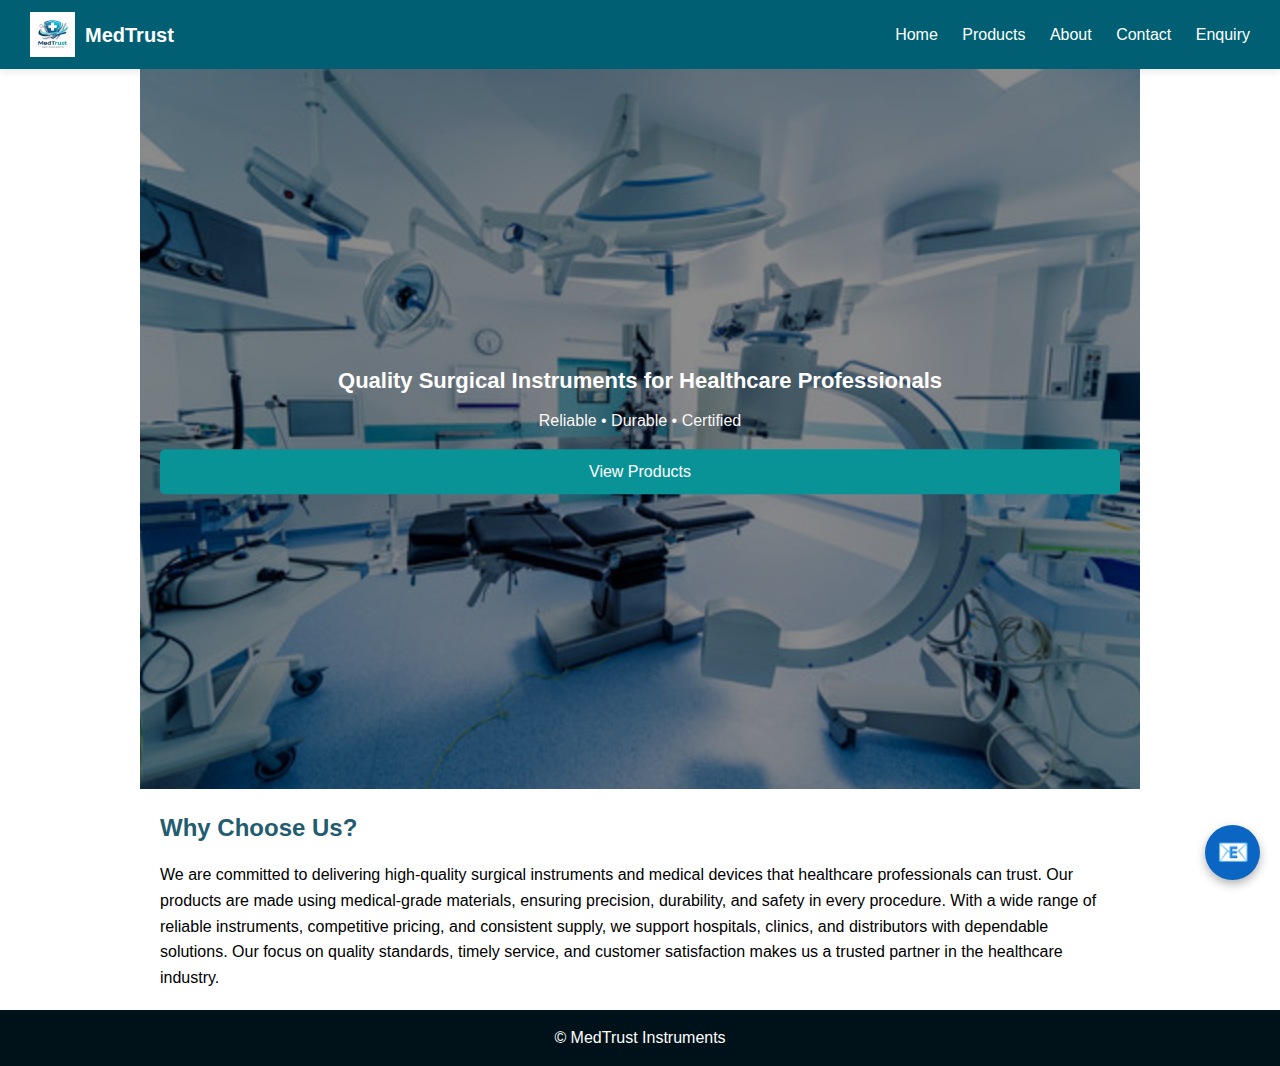
<file: index.html>
<!DOCTYPE html>
<html lang="en">
<head>
  <meta name="viewport" content="width=device-width, initial-scale=1.0">

 <title>Company Name | Surgical Instruments Supplier</title>


 <!-- SEO -->
 <meta name="description" content="Trusted supplier of surgical instruments and medical equipment for hospitals and clinics.">
 <meta name="keywords" content="surgical instruments, medical equipment supplier">
 <meta name="viewport" content="width=device-width, initial-scale=1.0">


 <link rel="stylesheet" href="css/style.css">
</head>
<body>


<header class="site-header">
 <div class="logo-area">
   <img src="images/logo.png" alt="Company Logo" class="logo">
   <span class="company-name">MedTrust</span>
 </div>


 <nav class="nav">
   <a href="index.html">Home</a>
   <a href="products.html">Products</a>
   <a href="about.html">About</a>
   <a href="contact.html">Contact</a>
   <a href="enquiry.html">Enquiry</a>
 </nav>



</header>




<section class="hero">
 <div class="hero-slider">
   <img src="images/hero1.jpg" class="active" alt="Surgical Instruments">
   <img src="images/hero2.jpg" alt="Medical Equipment">
   <img src="images/hero3.jpg" alt="Trusted Surgical Supplies">
 </div>


 <div class="hero-content">
   <h2>Quality Surgical Instruments for Healthcare Professionals</h2>
   <p>Reliable • Durable • Certified</p>
   <a href="products.html" class="btn">View Products</a>
 </div>
</section>


<section style="padding:20px;">
 <h2>Why Choose Us?</h2>
 <p>
   We are committed to delivering high-quality surgical instruments and medical devices that healthcare professionals can trust. Our products are made using medical-grade materials, ensuring precision, durability, and safety in every procedure. With a wide range of reliable instruments, competitive pricing, and consistent supply, we support hospitals, clinics, and distributors with dependable solutions. Our focus on quality standards, timely service, and customer satisfaction makes us a trusted partner in the healthcare industry.
 </p>
</section>

<a href="https://mail.google.com/mail/?view=cm&fs=1&to=mrityunjaygupta122@gmail.com&su=Product Enquiry"
   class="email-float"
   target="_blank"
   title="Email Us">
  📧
</a>

<footer>
 <p>© MedTrust Instruments</p>
</footer>


<script src="js/hero-slider.js"></script>

<script src="js/theme.js"></script>

</body>
</html>
</file>
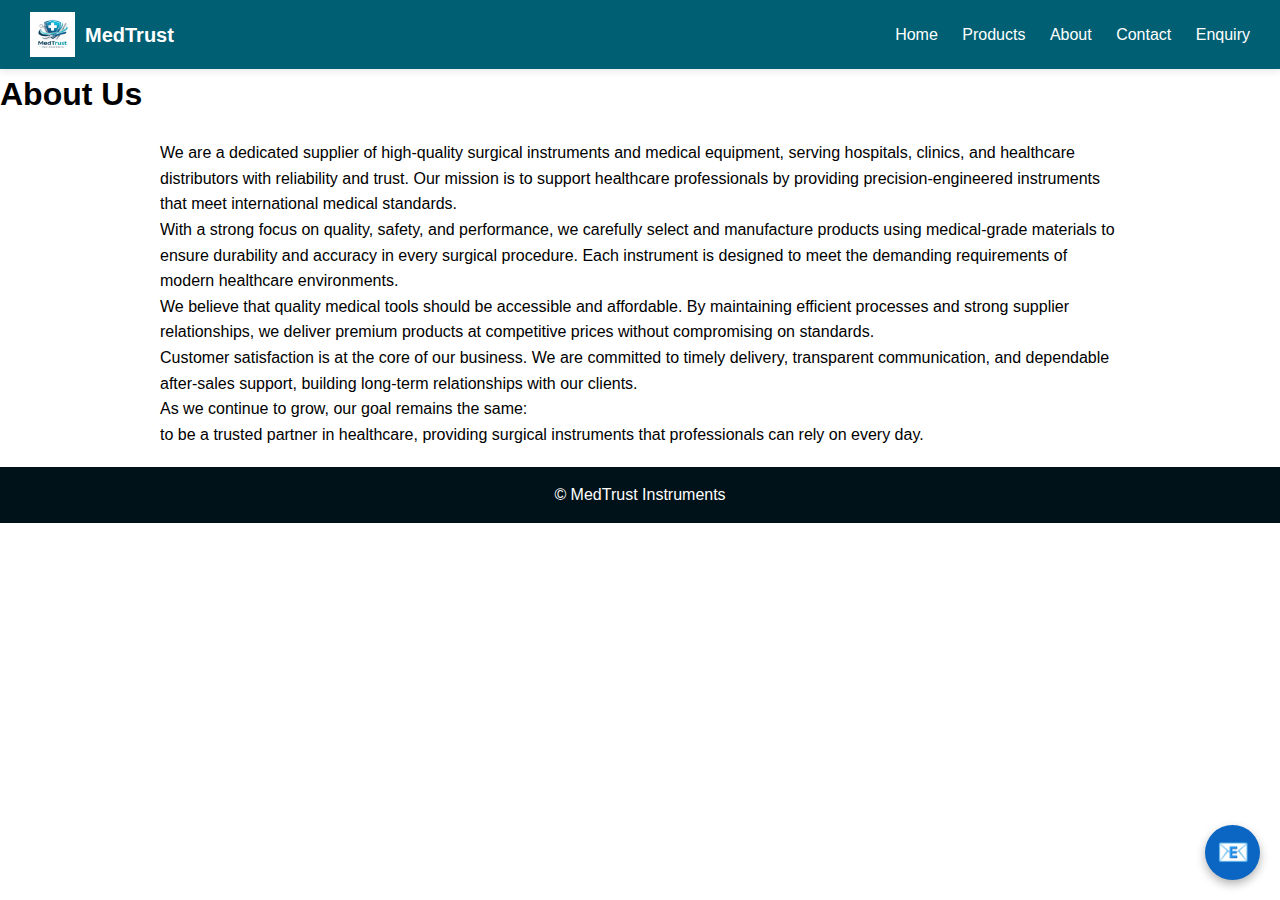
<file: about.html>
<!DOCTYPE html>
<html>
<head>
  <meta name="viewport" content="width=device-width, initial-scale=1.0">

  <title>About Us | MedTrust Instruments</title>
  <link rel="stylesheet" href="css/style.css">
</head>
<body>

<header class="site-header">
  <div class="logo-area">
    <img src="images/logo.png" alt="Company Logo" class="logo">
    <span class="company-name">MedTrust</span>
  </div>

  <nav class="nav">
    <a href="index.html">Home</a>
    <a href="products.html">Products</a>
    <a href="about.html">About</a>
    <a href="contact.html">Contact</a>
    <a href="enquiry.html">Enquiry</a>
  </nav>

</header>

<header><h1>About Us</h1></header>

<section style="padding:20px;">
  <p>
    We are a dedicated supplier of high-quality surgical instruments and medical equipment, serving hospitals, clinics, and healthcare distributors with reliability and trust. Our mission is to support healthcare professionals by providing precision-engineered instruments that meet international medical standards.</p>
<p>
With a strong focus on quality, safety, and performance, we carefully select and manufacture products using medical-grade materials to ensure durability and accuracy in every surgical procedure. Each instrument is designed to meet the demanding requirements of modern healthcare environments.</p>

<p>We believe that quality medical tools should be accessible and affordable. By maintaining efficient processes and strong supplier relationships, we deliver premium products at competitive prices without compromising on standards.</p>

<p>Customer satisfaction is at the core of our business. We are committed to timely delivery, transparent communication, and dependable after-sales support, building long-term relationships with our clients.

<p>As we continue to grow, our goal remains the same:<br>
to be a trusted partner in healthcare, providing surgical instruments that professionals can rely on every day.
  </p>
</section>

<footer>© MedTrust Instruments</footer>

<a href="https://mail.google.com/mail/?view=cm&fs=1&to=mrityunjaygupta122@gmail.com&su=Product Enquiry"
   class="email-float"
   target="_blank"
   title="Email Us">
  📧
</a>


<script src="js/theme.js"></script>

</body>
</html>
</file>
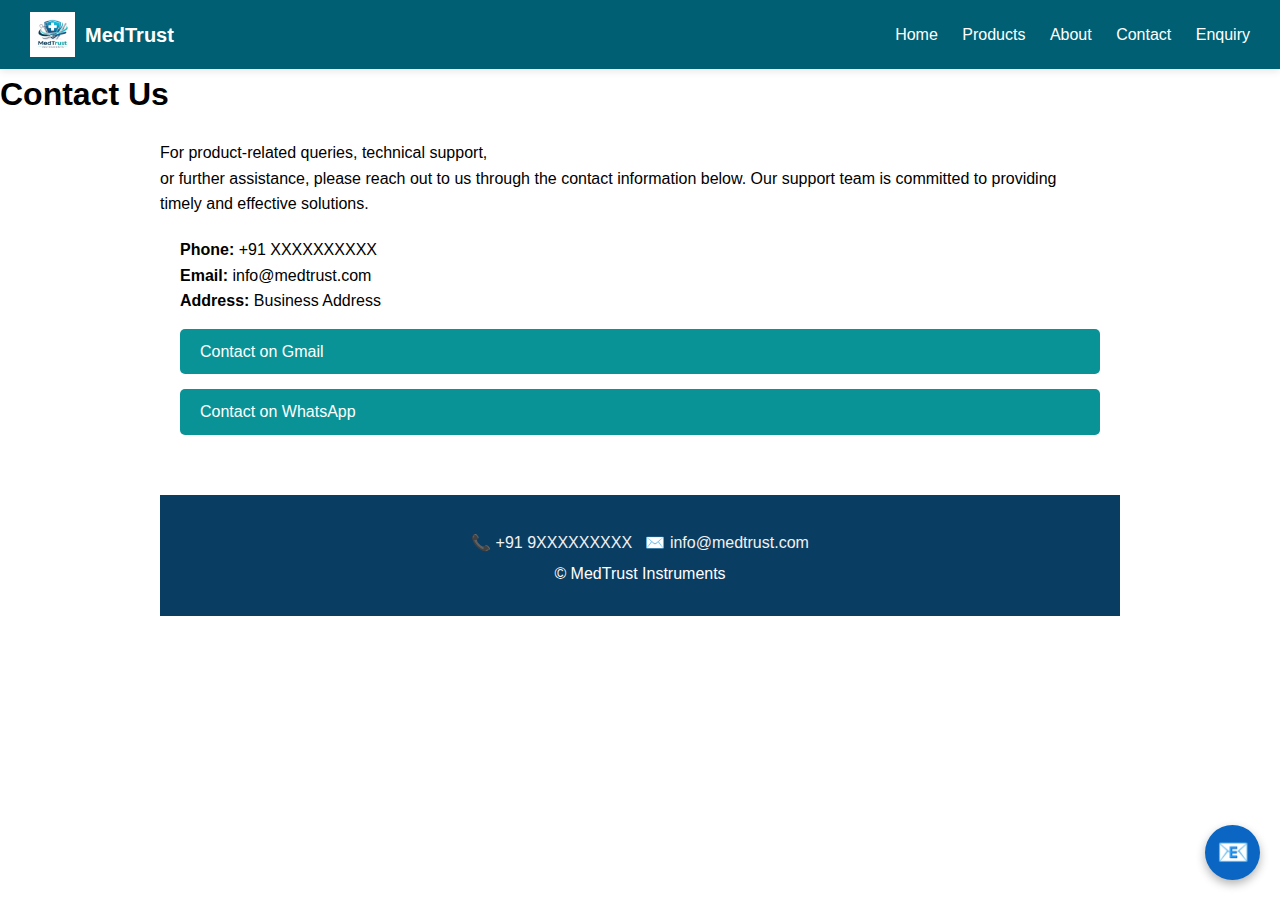
<file: contact.html>
<!DOCTYPE html>
<html>
<head>
  <meta name="viewport" content="width=device-width, initial-scale=1.0">

  <title>Contact Us</title>
  <link rel="stylesheet" href="css/style.css">
</head>
<body>

<header class="site-header">
  <div class="logo-area">
    <img src="images/logo.png" alt="Company Logo" class="logo">
    <span class="company-name">MedTrust</span>
  </div>

  <nav class="nav">
    <a href="index.html">Home</a>
    <a href="products.html">Products</a>
    <a href="about.html">About</a>
    <a href="contact.html">Contact</a>
    <a href="enquiry.html">Enquiry</a>
  </nav>

</header>    

<header><h1>Contact Us</h1></header>

  <section style="padding:20px;">
    <p>
      For product-related queries, technical support,<br>
      or further assistance, please reach out to us through the contact information below. Our support team is committed to providing <br>
      timely and effective solutions.
    </p>

<section style="padding:20px;">
  <p><strong>Phone:</strong> +91 XXXXXXXXXX</p>
  <p><strong>Email:</strong> info@medtrust.com</p>
  <p><strong>Address:</strong> Business Address</p>

  <a class="btn" href="mailto:mrityunjaygupta122@gmail.com">Contact on Gmail</a>
  <a class="btn" href="https://wa.me/918669858096">Contact on WhatsApp</a>
</section>

<footer class="site-footer">
  <div class="footer-contact">
    <p>
      📞 <a href="tel:+919XXXXXXXXX">+91 9XXXXXXXXX</a>&nbsp;&nbsp;
      ✉️ <a href="mailto:medtrust.com">info@medtrust.com</a>
    </p>
     <p>© MedTrust Instruments</p>
  </div>
</footer>

<a href="https://mail.google.com/mail/?view=cm&fs=1&to=mrityunjaygupta122@gmail.com&su=Product Enquiry"
   class="email-float"
   target="_blank"
   title="Email Us">
  📧
</a>



<script src="js/theme.js"></script>

</body>
</html>
</file>
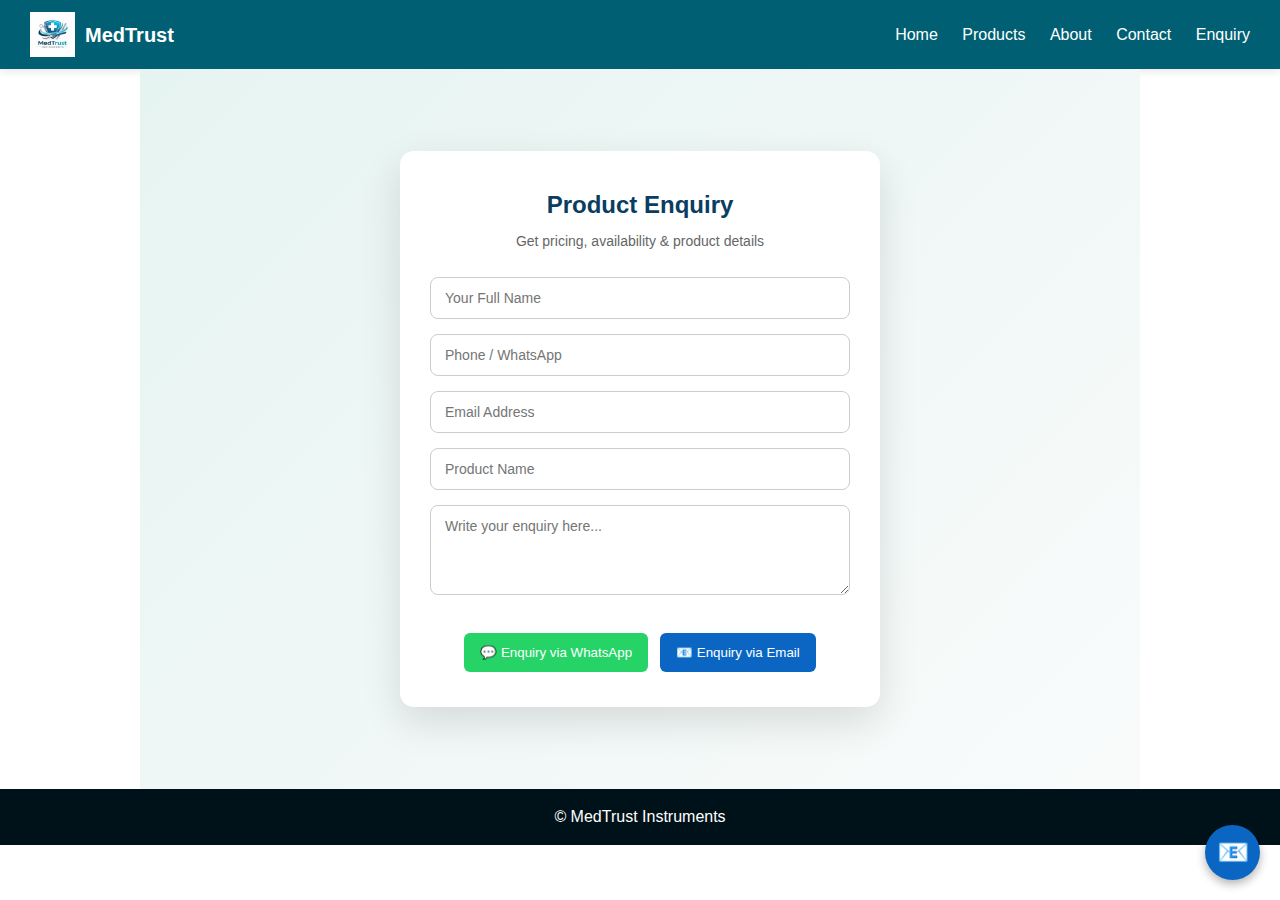
<file: enquiry.html>
<!DOCTYPE html>
<html lang="en">
<head>
  <title>Product Enquiry | MedTrust Instruments</title>
  <meta name="viewport" content="width=device-width, initial-scale=1.0">

  <!-- CSS  -->
  <link rel="stylesheet" href="css/style.css">
</head>
<body>

<header class="site-header">
  <div class="logo-area">
    <img src="images/logo.png" alt="Company Logo" class="logo">
    <span class="company-name">MedTrust</span>
  </div>

  <nav class="nav">
    <a href="index.html">Home</a>
    <a href="products.html">Products</a>
    <a href="about.html">About</a>
    <a href="contact.html">Contact</a>
    <a href="enquiry.html">Enquiry</a>
  </nav>

</header>

<section class="enquiry-section">
  <div class="enquiry-card">
    <h2>Product Enquiry</h2>
    <p class="subtitle">Get pricing, availability & product details</p>

    <input type="text" id="name" placeholder="Your Full Name" required>
    <input type="tel" id="phone" placeholder="Phone / WhatsApp" required>
    <input type="email" id="email" placeholder="Email Address">
    <input type="text" id="product" placeholder="Product Name">

    <textarea id="message" rows="4" placeholder="Write your enquiry here..."></textarea>

    <div class="enquiry-actions">
  <button type="button" class="whatsapp-btn" onclick="sendWhatsApp()">
    💬 Enquiry via WhatsApp
  </button>

  <button type="button" class="email-btn" onclick="sendMail()">
    📧 Enquiry via Email
  </button>
</div>


  </div>
</section>

<script>
function getFormData() {
  return {
    name: document.getElementById("name").value,
    phone: document.getElementById("phone").value,
    product: document.getElementById("product").value,
    message: document.getElementById("message").value
  };
}

function sendWhatsApp() {
  const d = getFormData();
  const text =
    `Name: ${d.name}\n` +
    `Phone: ${d.phone}\n` +
    `Product: ${d.product}\n` +
    `Message: ${d.message}`;

  const url =
    `https://wa.me/918669858096?text=${encodeURIComponent(text)}`;

  window.open(url, "_blank");
}

function sendMail() {
  const d = getFormData();

  const mailto =
    `mailto:mrityunjaygupta122@gmail.com?subject=Website Enquiry&body=` +
    encodeURIComponent(
      `Name: ${d.name}\n` +
      `Phone: ${d.phone}\n` +
      `Product: ${d.product}\n` +
      `Message: ${d.message}`
    );

  window.location.href = mailto;
}
</script>



<footer>© MedTrust Instruments</footer>

<a href="https://mail.google.com/mail/?view=cm&fs=1&to=mrityunjaygupta122@gmail.com&su=Product Enquiry"
   class="email-float"
   target="_blank"
   title="Email Us">
  📧
</a>

<script>
function sendMail() {
  const name = document.getElementById("name").value;
  const phone = document.getElementById("phone").value;
  const email = document.getElementById("email").value;
  const product = document.getElementById("product").value;
  const message = document.getElementById("message").value;

  if (!name || !phone || !product) {
    alert("Please fill Name, Phone and Product fields");
    return;
  }

  const subject = "Product Enquiry from Website";

  const body =
`Name: ${name}
Phone: ${phone}
Email: ${email}
Product: ${product}

Message:
${message}`;

  const gmailURL =
    "https://mail.google.com/mail/?view=cm&fs=1" +
    "&to=mrityunjaygupta122@gmail.com" +
    "&su=" + encodeURIComponent(subject) +
    "&body=" + encodeURIComponent(body);

  window.open(gmailURL, "_blank");
}
</script>

<script src="js/theme.js"></script>

</body>
</html>
</file>
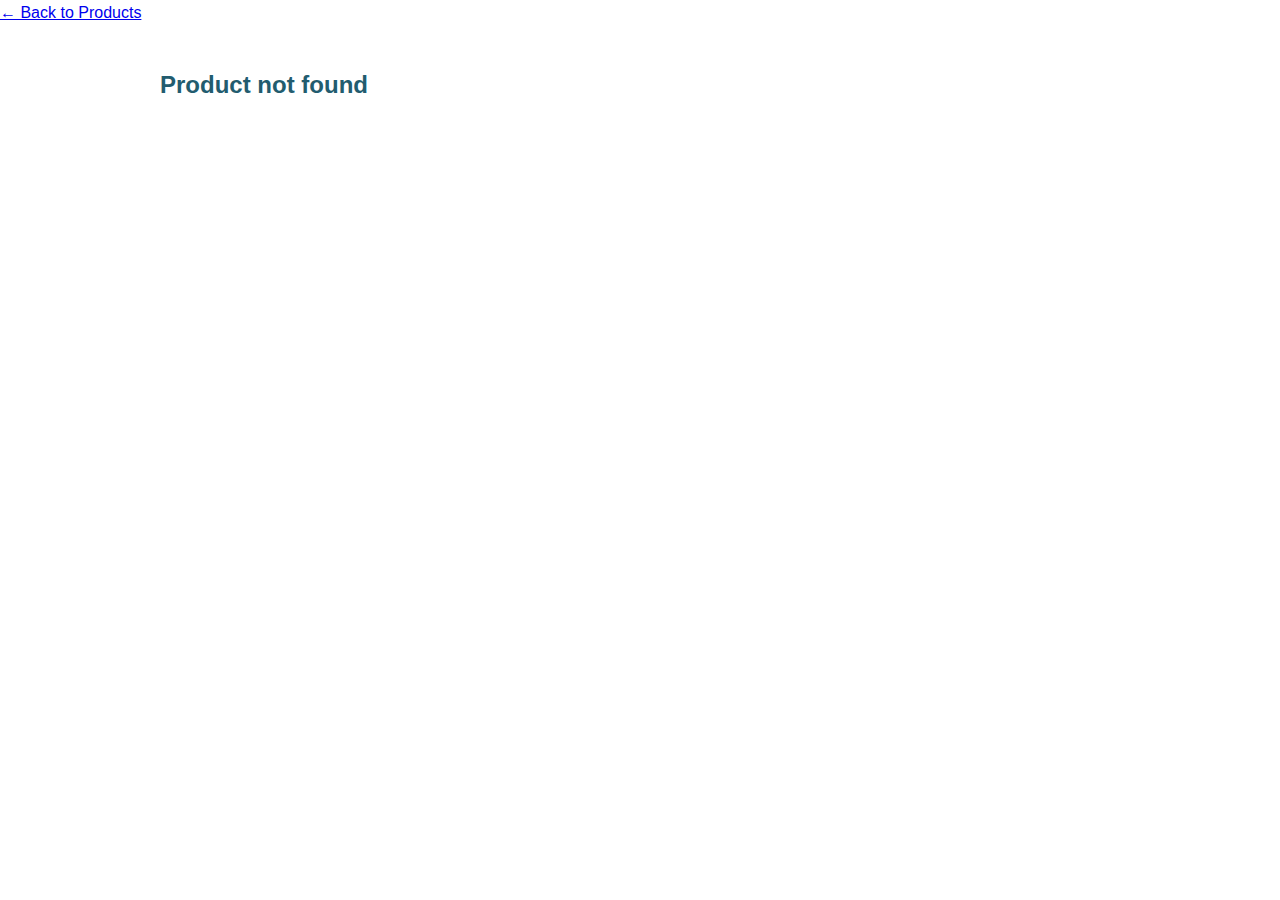
<file: product.html>
<!DOCTYPE html>
<html lang="en">
<head>
  <meta charset="UTF-8">
  <title>Product Details | MedTrust</title>
  <meta name="viewport" content="width=device-width, initial-scale=1.0">
  <link rel="stylesheet" href="css/style.css">
</head>
<body>

<header>
  <a href="products.html">← Back to Products</a>
</header>

<section id="productDetails" class="product-detail">
  <!-- Product loads here -->
</section>

<script src="js/product.js"></script>

</body>
</html>
</file>
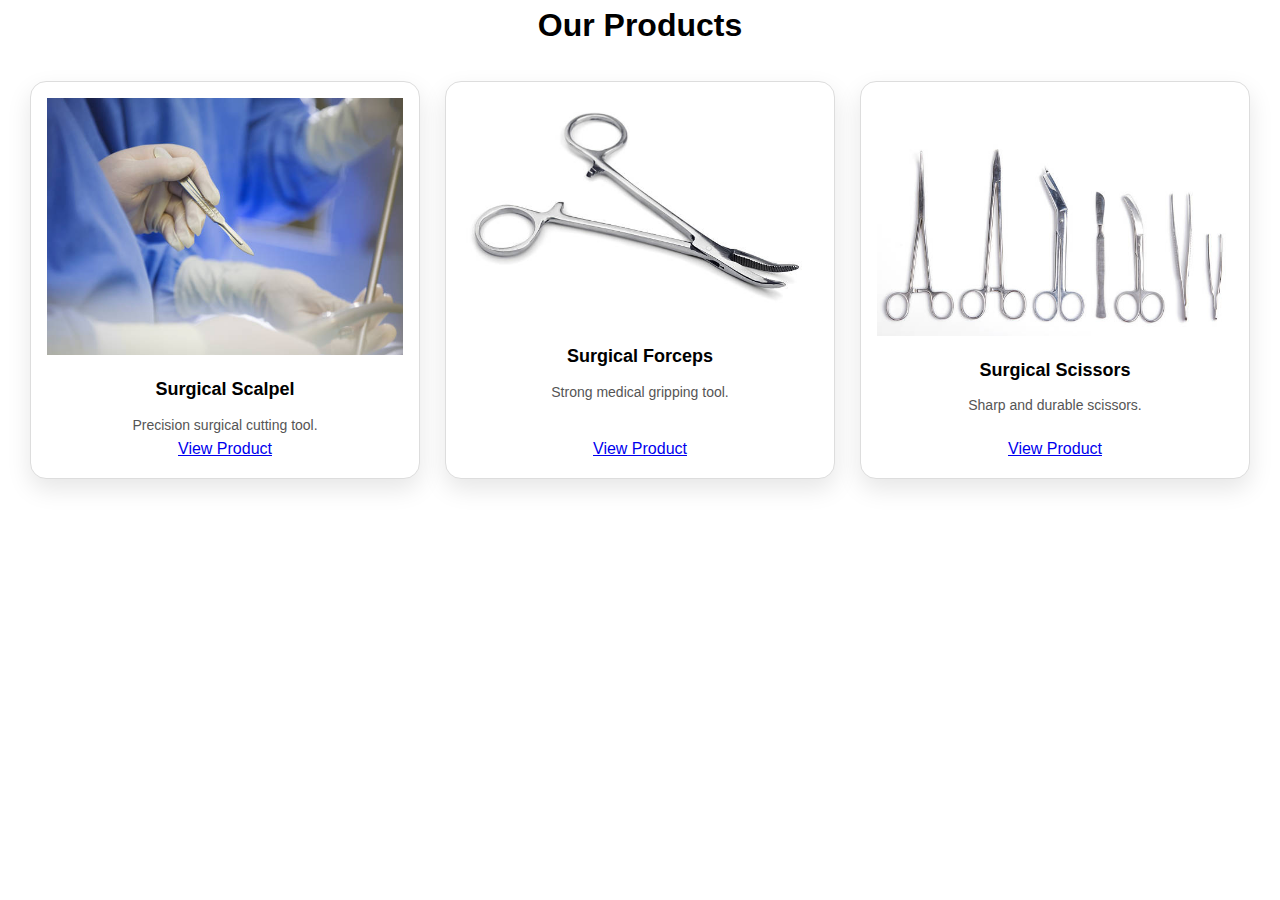
<file: products.html>
<!DOCTYPE html>
<html lang="en">
<head>
  <meta charset="UTF-8">
  <title>Products | MedTrust</title>
  <meta name="viewport" content="width=device-width, initial-scale=1.0">
  <link rel="stylesheet" href="css/style.css">
</head>
<body>

<h1 style="text-align:center;">Our Products</h1>

<div class="products-grid">

  <div class="product-card">
    <img src="images/scalpels.jpg" alt="Scalpel">
    <h3>Surgical Scalpel</h3>
    <p>Precision surgical cutting tool.</p>

    <!-- IMPORTANT -->
    <a href="product.html?id=scalpel" class="view-btn">
      View Product
    </a>
  </div>

  <div class="product-card">
    <img src="images/forceps.jpg" alt="Forceps">
    <h3>Surgical Forceps</h3>
    <p>Strong medical gripping tool.</p>

    <a href="product.html?id=forceps" class="view-btn">
      View Product
    </a>
  </div>

  <div class="product-card">
    <img src="images/scissors.jpg" alt="Scissors">
    <h3>Surgical Scissors</h3>
    <p>Sharp and durable scissors.</p>

    <a href="product.html?id=scissors" class="view-btn">
      View Product
    </a>
  </div>

</div>

</body>
</html>
</file>
<file: css/style.css>
* { box-sizing: border-box; }

body {
  font-family: 'Montserrat', sans-serif;
  margin: 0;
  line-height: 1.6;
}

/* Header */
.site-header {
  display: flex;
  justify-content: space-between;
  align-items: center;
  padding: 12px 30px;
  background: #ffffff;
  box-shadow: 0 2px 8px rgba(0,0,0,0.1);
}
.logo-area { display: flex; align-items: center; gap: 10px; }
.logo { height: 45px; width: auto; }
.company-name { font-size: 20px; font-weight: 600; color: #0a3d62; }
.nav a { margin-left: 20px; text-decoration: none; color: #333; font-weight: 500; }
.nav a:hover { color: #0a3d62; }

/* Products Grid */
.products-grid {
  display: grid;
  grid-template-columns: repeat(auto-fit, minmax(250px, 1fr));
  gap: 25px;
  padding: 30px;
}

.product-card {
  border: 1px solid #ddd;
  background: #fff;
  padding: 15px;
  text-align: center;
  display: flex;
  flex-direction: column;
  justify-content: space-between;
  transition: transform 0.3s ease, box-shadow 0.3s ease;
}
.product-card img { width: 100%; height: 180px; object-fit: cover; margin-bottom: 10px; }
.product-card h3 { font-size: 18px; margin: 10px 0; }
.product-card p { font-size: 14px; color: #555; flex-grow: 1; }
.info-btn,
.back-btn {
  background: #2b8c8c;
  color: white;
  border: none;
  padding: 10px 16px;
  border-radius: 6px;
  cursor: pointer;
  margin-top: 10px;
}
.back-btn { background: #555; }

/* Modal */
.modal {
  position: fixed;
  inset: 0;
  background: rgba(0,0,0,0.6);
  display: flex;
  justify-content: center;
  align-items: center;
  opacity: 0;
  pointer-events: none;
  transition: opacity 0.3s ease;
  z-index: 1000;
}
.modal.show {
  opacity: 1;
  pointer-events: auto;
}
.modal-content {
  background: white;
  width: 80%;
  max-width: 800px;
  border-radius: 10px;
  padding: 20px;
  transform: scale(0.85);
  transition: transform 0.3s ease;
}
.modal.show .modal-content { transform: scale(1); }
.modal-body { display: flex; gap: 20px; }
.modal-body img { width: 250px; border-radius: 8px; }
.modal-text { flex: 1; line-height: 1.6; }
.close-btn { font-size: 28px; cursor: pointer; float: right; }

/* Footer */
.site-footer { background: #0a3d62; color: #fff; text-align: center; padding: 25px 10px; margin-top: 40px; }
.site-footer a { color: #f1f1f1; text-decoration: none; font-weight: 500; }
.site-footer a:hover { text-decoration: underline; }
.footer-contact { margin-top: 10px; }
.footer-contact p { margin: 5px 0; }


/* Home page */
* {
  box-sizing: border-box;
  margin: 0;
  padding: 0;
  font-family: 'Montserrat', sans-serif;
}

body {
  line-height: 1.6;
}

/* Header */
.site-header {
  display: flex;
  justify-content: space-between;
  align-items: center;
  padding: 12px 30px;
  background: #005f73;
  color: white;
}

.logo-area {
  display: flex;
  align-items: center;
  gap: 10px;
}

.logo {
  height: 45px;
}

.company-name {
  font-size: 20px;
  font-weight: 600;
  color: #fff;
}

.nav a {
  margin-left: 20px;
  text-decoration: none;
  color: white;
  font-weight: 500;
}

.nav a:hover {
  color: #94d2bd;
}

/* Hero Section */
.hero {
  position: relative;
  height: 80vh;
  overflow: hidden;
}

.hero-slider img {
  position: absolute;
  top: 0;
  left: 0;
  width: 100%;
  height: 100%;
  object-fit: cover;
  opacity: 0;
  transition: opacity 1s ease-in-out;
}

.hero-slider img.active {
  opacity: 1;
}

.hero-content {
  position: relative;
  z-index: 2;
  text-align: center;
  color: rgb(251, 246, 246);
  top: 50%;
  transform: translateY(-50%);
}

.hero::after {
  content: "";
  position: absolute;
  inset: 0;
  background: rgba(0,0,0,0.45);
  z-index: 1;
}

.btn {
  display: inline-block;
  padding: 10px 20px;
  background: #0a9396;
  color: white;
  text-decoration: none;
  border-radius: 5px;
  margin-top: 15px;
}

/* Section content */
section {
  padding: 40px 20px;
  max-width: 1000px;
  margin: auto;
}

section h2 {
  margin-bottom: 15px;
  color: #225c6f;
}

/* Footer */
footer {
  background: #001219;
  color: white;
  text-align: center;
  padding: 15px;
}


/* Responsive */
@media (max-width:768px){
  .site-header {
    flex-direction: column;
    gap: 10px;
  }

  .nav a {
    margin-left: 0;
    margin-right: 15px;
  }

  .hero-content h2 {
    font-size: 24px;
  }
}



.hero-content h2 {
  color: white; /* changes heading to white */
  font-size: 32px;
  margin-bottom: 10px;
}


/* Search box */
#searchInput {
  border: 1px solid #ccc;
  border-radius: 6px;
  font-size: 14px;
}


/* Enquiry Page UI */
.enquiry-section {
  min-height: 80vh;
  display: flex;
  justify-content: center;
  align-items: center;
  background: linear-gradient(135deg, #e6f4f1, #f9fbfb);
  padding: 40px 15px;
}

.enquiry-card {
  background: #ffffff;
  max-width: 480px;
  width: 100%;
  padding: 35px 30px;
  border-radius: 14px;
  box-shadow: 0 15px 40px rgba(0,0,0,0.12);
  text-align: center;
}

.enquiry-card h2 {
  margin-bottom: 5px;
  color: #0a3d62;
}

.enquiry-card .subtitle {
  font-size: 14px;
  color: #666;
  margin-bottom: 25px;
}

.enquiry-card input,
.enquiry-card textarea {
  width: 100%;
  padding: 12px 14px;
  margin-bottom: 15px;
  border-radius: 8px;
  border: 1px solid #ccc;
  font-size: 14px;
  outline: none;
  transition: border 0.3s, box-shadow 0.3s;
}

.enquiry-card input:focus,
.enquiry-card textarea:focus {
  border-color: #0a9396;
  box-shadow: 0 0 0 2px rgba(10,147,150,0.15);
}

.enquiry-btn {
  width: 100%;
  background: linear-gradient(135deg, #0a9396, #007f7f);
  color: #fff;
  padding: 13px;
  font-size: 15px;
  border: none;
  border-radius: 8px;
  cursor: pointer;
  font-weight: 600;
  transition: transform 0.2s, box-shadow 0.2s;
}

.enquiry-btn:hover {
  transform: translateY(-2px);
  box-shadow: 0 10px 20px rgba(0,0,0,0.15);
}

/* for enquiry button */
.enquiry-section {
  position: relative;
  z-index: 10;
}

.enquiry-card {
  position: relative;
  z-index: 20;
}

.enquiry-section::after {
  display: none;
}

.enquiry-btn {
  pointer-events: auto;
  cursor: pointer;
}



/* css for phone UI */

/* Hero Section */
.hero {
  padding: 80px 20px; /* smaller padding for mobile */
}

.hero h2 {
  font-size: 22px; /* smaller text on phone */
}


/* Header */
@media (max-width: 768px) {
  .nav {
    flex-direction: column;
    gap: 10px;
    text-align: center;
  }
}

/* Enquiry form */
@media (max-width: 768px) {
  .products-grid, .enquiry-card {
    width: 100%; /* stretch cards to fit screen */
    padding: 20px;
  }
}

/* Buttons */
.btn, .enquiry-btn {
  width: 100%; /* easy to tap on phone */
  font-size: 16px; /* slightly bigger for touch */
}



/* Theme Toggle Button */
.theme-toggle {
  background: none;
  border: none;
  font-size: 22px;
  cursor: pointer;
  margin-left: 20px;
}

/* DARK MODE */
.dark-mode {
  background-color: #121212;
  color: #eaeaea;
}

.dark-mode header {
  background: #1e1e1e;
}

.dark-mode nav a {
  color: #eaeaea;
}

.dark-mode .product-card {
  background: #1f1f1f;
  border-color: #333;
}

.dark-mode .modal-content {
  background: #1f1f1f;
  color: #eaeaea;
}


/* Email float button */
.email-float {
  position: fixed;
  bottom: 20px;
  right: 20px;
  width: 55px;
  height: 55px;
  background: #0a66c2;
  color: white;
  font-size: 26px;
  text-align: center;
  line-height: 55px;
  border-radius: 50%;
  text-decoration: none;
  box-shadow: 0 4px 10px rgba(0,0,0,0.3);
  transition: transform 0.3s ease, background 0.3s;
  z-index: 999;
}

.email-float:hover {
  transform: scale(1.1);
  background: #084a99;
}

.email-float {
  pointer-events: auto;
  z-index: 9999;
}


/* Enquiry form buttons */
.enquiry-actions {
  display: flex;
  justify-content: center; 
  align-items: center;
  gap: 12px;
  margin-top: 15px;
}

.whatsapp-btn {
  background: #25d366;
  color: white;
  padding: 12px 16px;
  border: none;
  border-radius: 6px;
  cursor: pointer;
}

.whatsapp-btn:hover {
  background: #1ebe5d;
}

.email-btn {
  background: #0a66c2;
  color: white;
  padding: 12px 16px;
  border: none;
  border-radius: 6px;
  cursor: pointer;
}

.email-btn:hover {
  background: #084a99;
}







/* Default styles for desktop */
.container {
  width: 80%;
  margin: auto;
}

/* Styles for mobile devices */
@media (max-width: 768px) {
  .container {
    width: 95%;
    padding: 0 10px;
  }

  nav ul {
    flex-direction: column; /* Stack menu vertically */
  }

  h1 {
    font-size: 1.5rem; /* Smaller headings */
  }
}








/* Flexbox example */
.navbar ul {
  display: flex;
  justify-content: space-around;
}

@media (max-width: 768px) {
  .navbar ul {
    flex-direction: column;
    align-items: center;
  }
}



img {
  max-width: 100%;
  height: auto;
}




/* Mobile */
.product-card {
  border: 1px solid #ddd;
  padding: 16px;
  border-radius: 8px;
  margin-bottom: 20px;

  /* ❌ avoid fixed height */
  height: auto;
  overflow: visible;
}

.more-info {
  display: none;
  margin-top: 10px;
}

/* Mobile fix */
@media (max-width: 768px) {
  .product-card {
    width: 100%;
  }
}



/* Header CSS fix */
@media (max-width: 768px) {
  .header {
    flex-direction: column;
    align-items: center;
    gap: 10px;
  }

  .nav {
    flex-direction: column;
    align-items: center;
    gap: 12px;
  }

  #themeToggle {
    margin-top: 8px;
  }
}




/* PRODUCT GRID */
#products-container {
  display: grid;
  grid-template-columns: repeat(auto-fit, minmax(260px, 1fr));
  gap: 20px;
  padding: 20px;
}

/* PRODUCT CARD */
.product-card {
  width: 100%;
  max-width: 100%;
  background: #fff;
  border-radius: 16px;
  overflow: hidden;
  box-shadow: 0 10px 25px rgba(0,0,0,0.1);
  transition: transform 0.3s ease;
}

.product-card:hover {
  transform: translateY(-5px);
}

/* CARD IMAGE */
.product-card img {
  width: 100%;
  height: auto;
  object-fit: contain;
}

/* CARD CONTENT */
.card-basic {
  padding: 15px;
  text-align: center;
}




/* Expanded card as modal */
.product-card.expanded {
  position: fixed;
  inset: 0;
  background: #ffffff;
  z-index: 9999;
  overflow-y: auto;
}


.expanded-content {
  display: flex;
  flex-direction: column;
  height: 100%;
  padding: 15px;
  gap: 15px;
}


.expanded-content img {
  width: 100%;
  max-height: 40vh;   /* 🔑 CRITICAL */
  object-fit: contain;
  display: block;
  margin: 0 auto;
}


.expanded-text {
  overflow-y: auto;
  font-size: 14px;
  line-height: 1.6;
}


.back-btn {
  position: sticky;
  bottom: 10px;
  width: 100%;
  padding: 12px;
  border-radius: 10px;
  background: #0a66c2;
  color: white;
  border: none;
  font-size: 16px;
}


* {
  max-width: 100%;
  box-sizing: border-box;
}
</file>
